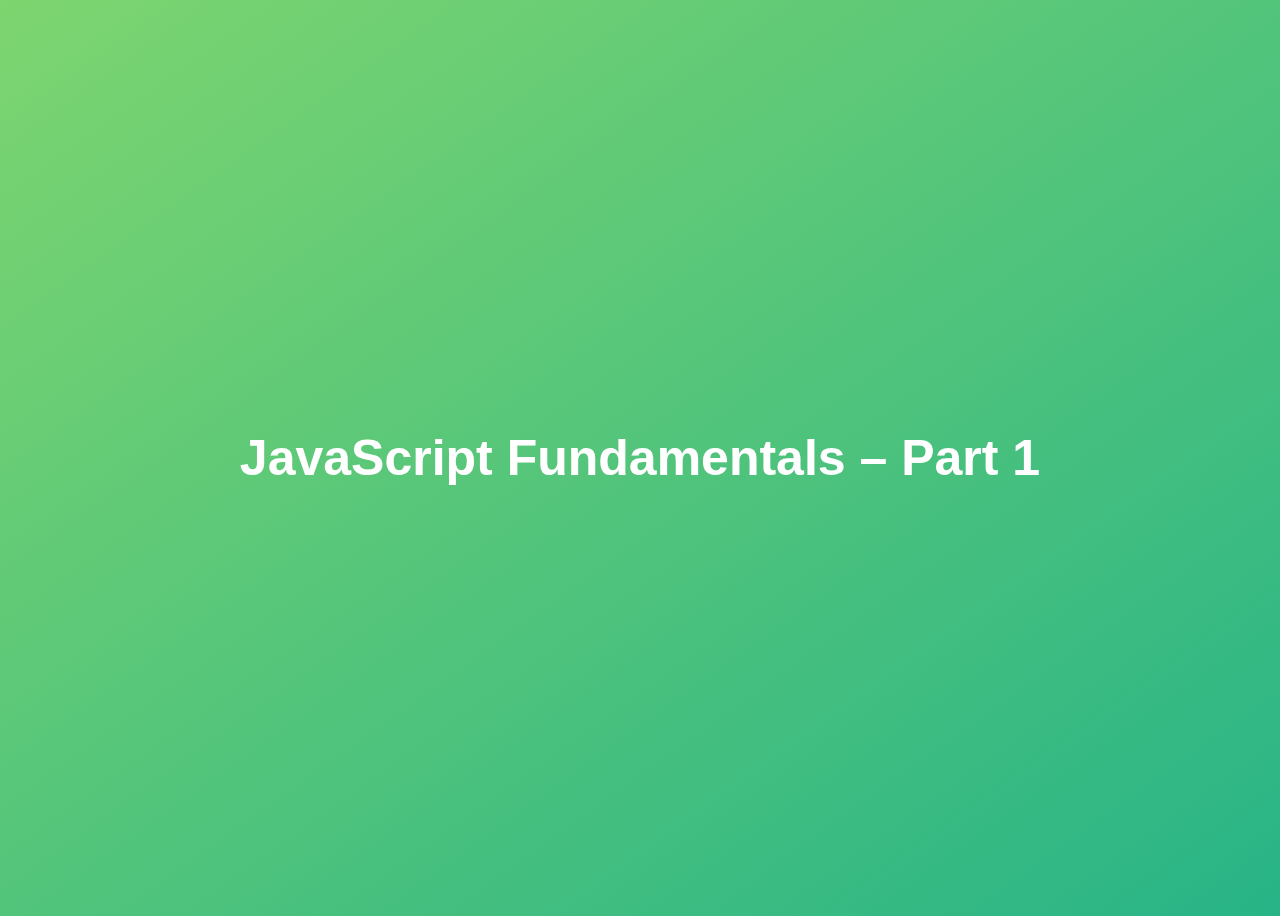
<file: 01-Fundamentals-Part-1/final/index.html>
<!DOCTYPE html>
<html lang="en">
  <head>
    <meta charset="UTF-8" />
    <meta name="viewport" content="width=device-width, initial-scale=1.0" />
    <meta http-equiv="X-UA-Compatible" content="ie=edge" />
    <title>JavaScript Fundamentals – Part 1</title>
    <style>
      body {
        height: 100vh;
        display: flex;
        align-items: center;
        background: linear-gradient(to top left, #28b487, #7dd56f);
      }
      h1 {
        font-family: sans-serif;
        font-size: 50px;
        line-height: 1.3;
        width: 100%;
        padding: 30px;
        text-align: center;
        color: white;
      }
    </style>
  </head>
  <body>
    <h1>JavaScript Fundamentals – Part 1</h1>

    <script src="script.js"></script>
  </body>
</html>
</file>
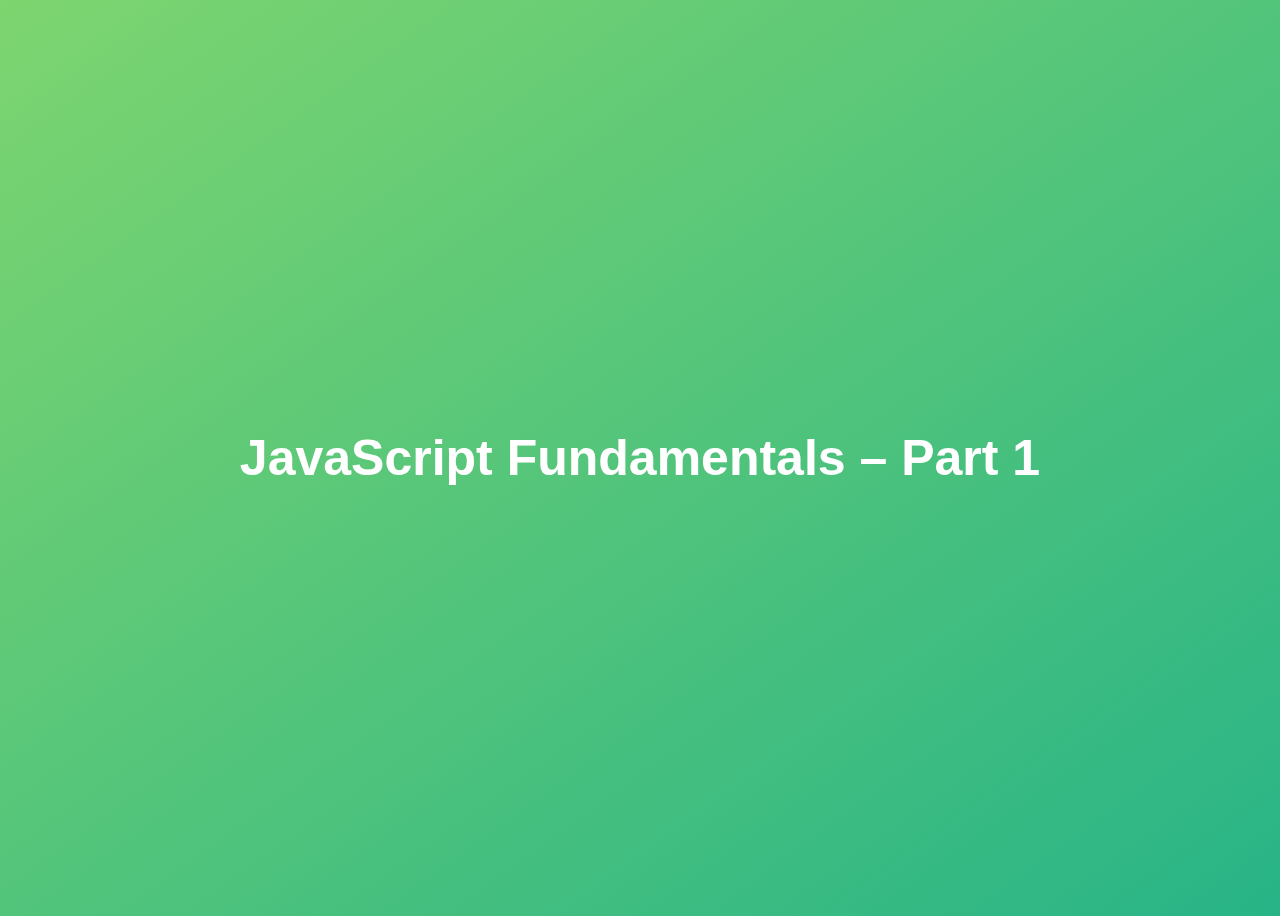
<file: 01-Fundamentals-Part-1/starter/index.html>
<!DOCTYPE html>
<html lang="en">

<head>
  <meta charset="UTF-8" />
  <meta name="viewport" content="width=device-width, initial-scale=1.0" />
  <meta http-equiv="X-UA-Compatible" content="ie=edge" />
  <title>JavaScript Fundamentals – Part 1</title>
  <style>
    body {
      height: 100vh;
      display: flex;
      align-items: center;
      background: linear-gradient(to top left, #28b487, #7dd56f);
    }

    h1 {
      font-family: sans-serif;
      font-size: 50px;
      line-height: 1.3;
      width: 100%;
      padding: 30px;
      text-align: center;
      color: white;
    }
  </style>

</head>

<body>
  <h1>JavaScript Fundamentals – Part 1</h1>

  <script src="script.js"></script>
  <script src="assignments.js"></script>
</body>

</html>
</file>
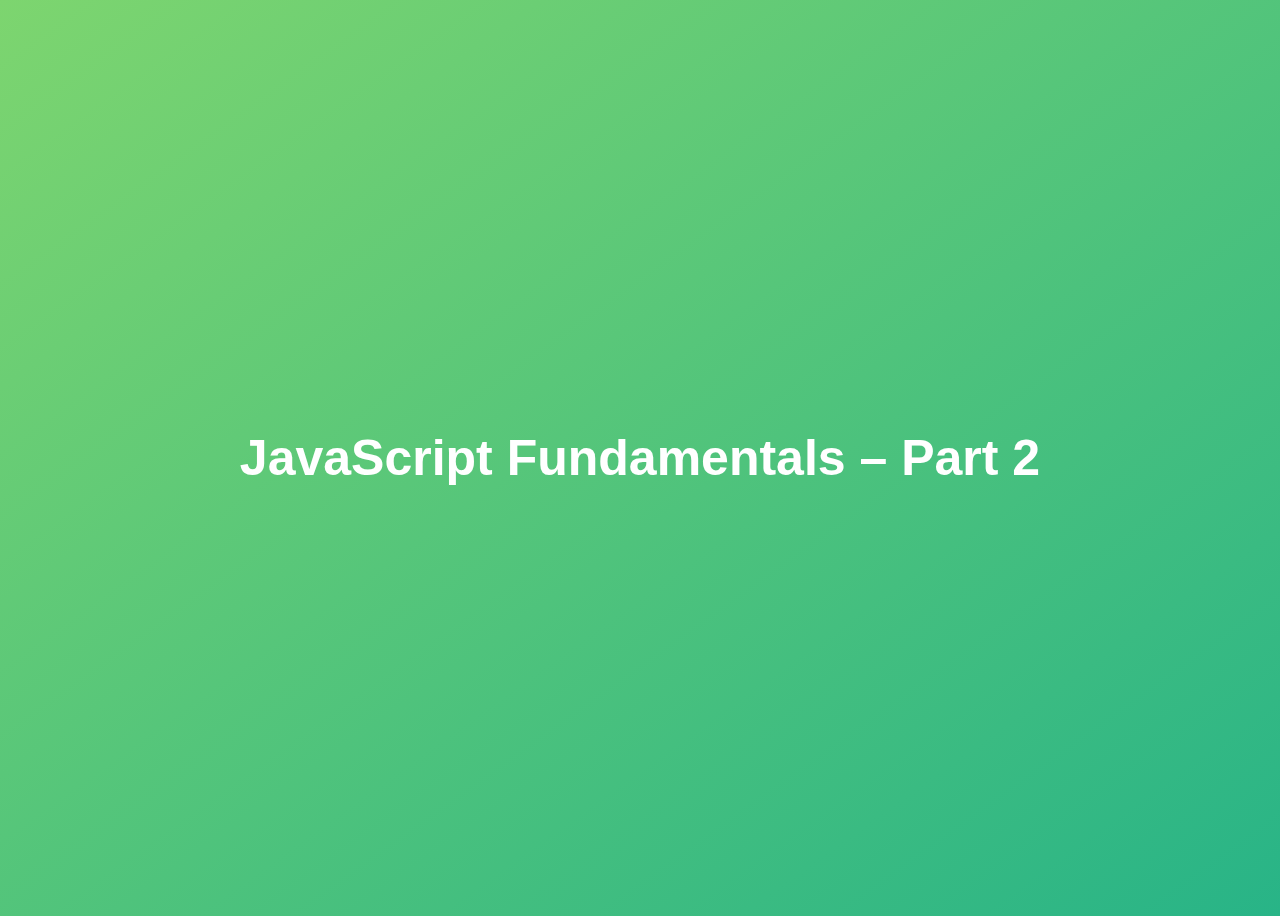
<file: 02-Fundamentals-Part-2/final/index.html>
<!DOCTYPE html>
<html lang="en">
  <head>
    <meta charset="UTF-8" />
    <meta name="viewport" content="width=device-width, initial-scale=1.0" />
    <meta http-equiv="X-UA-Compatible" content="ie=edge" />
    <title>JavaScript Fundamentals – Part 2</title>
    <style>
      body {
        height: 100vh;
        display: flex;
        align-items: center;
        background: linear-gradient(to top left, #28b487, #7dd56f);
      }
      h1 {
        font-family: sans-serif;
        font-size: 50px;
        line-height: 1.3;
        width: 100%;
        padding: 30px;
        text-align: center;
        color: white;
      }
    </style>
  </head>
  <body>
    <h1>JavaScript Fundamentals – Part 2</h1>
    <script src="script.js"></script>
  </body>
</html>
</file>
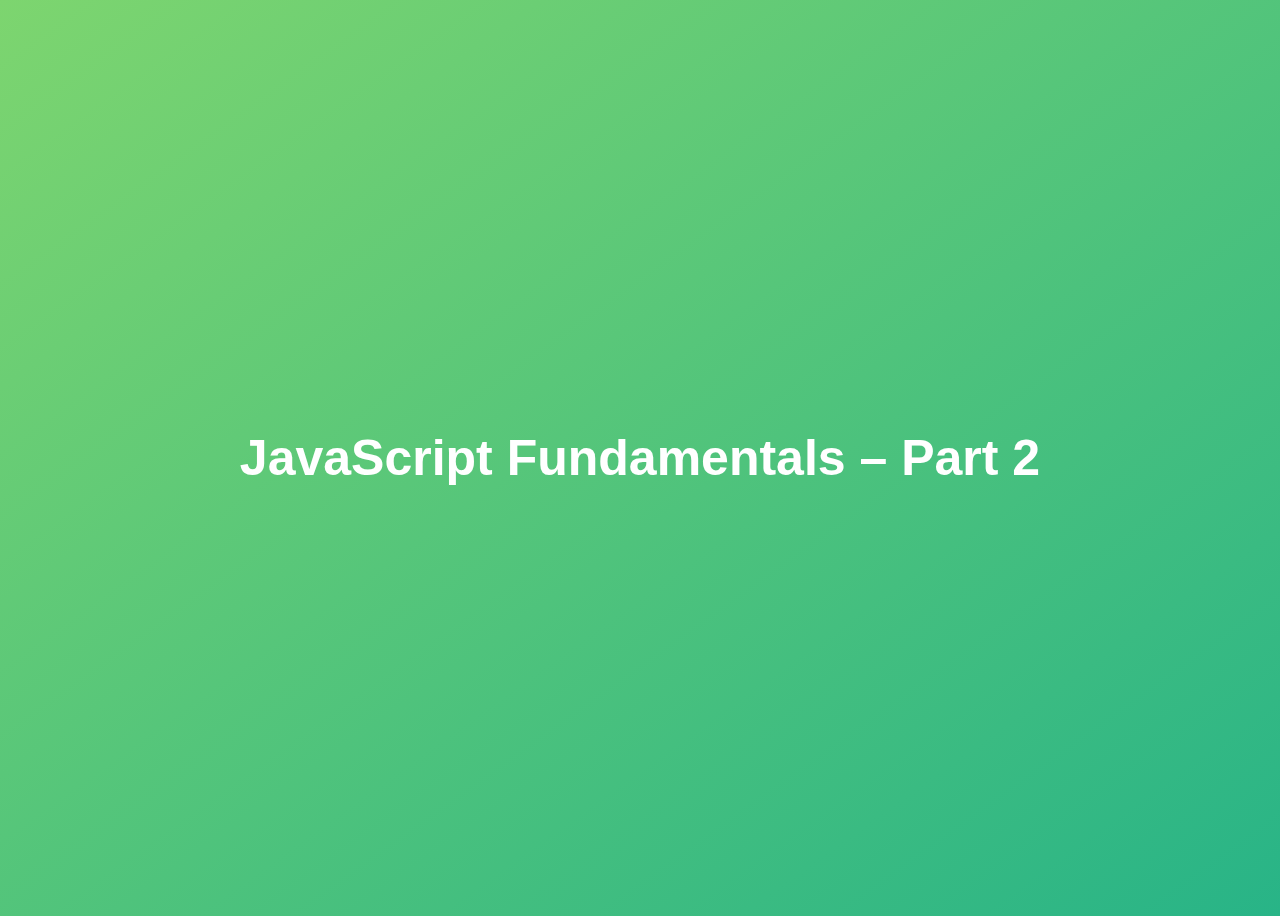
<file: 02-Fundamentals-Part-2/starter/index.html>
<!DOCTYPE html>
<html lang="en">

<head>
  <meta charset="UTF-8" />
  <meta name="viewport" content="width=device-width, initial-scale=1.0" />
  <meta http-equiv="X-UA-Compatible" content="ie=edge" />
  <title>JavaScript Fundamentals – Part 2</title>
  <style>
    body {
      height: 100vh;
      display: flex;
      align-items: center;
      background: linear-gradient(to top left, #28b487, #7dd56f);
    }

    h1 {
      font-family: sans-serif;
      font-size: 50px;
      line-height: 1.3;
      width: 100%;
      padding: 30px;
      text-align: center;
      color: white;
    }
  </style>
</head>

<body>
  <h1>JavaScript Fundamentals – Part 2</h1>
  <script src="script.js"></script>
  <script src="assignments.js"></script>
  <script src="challenges.js"></script>
</body>

</html>
</file>
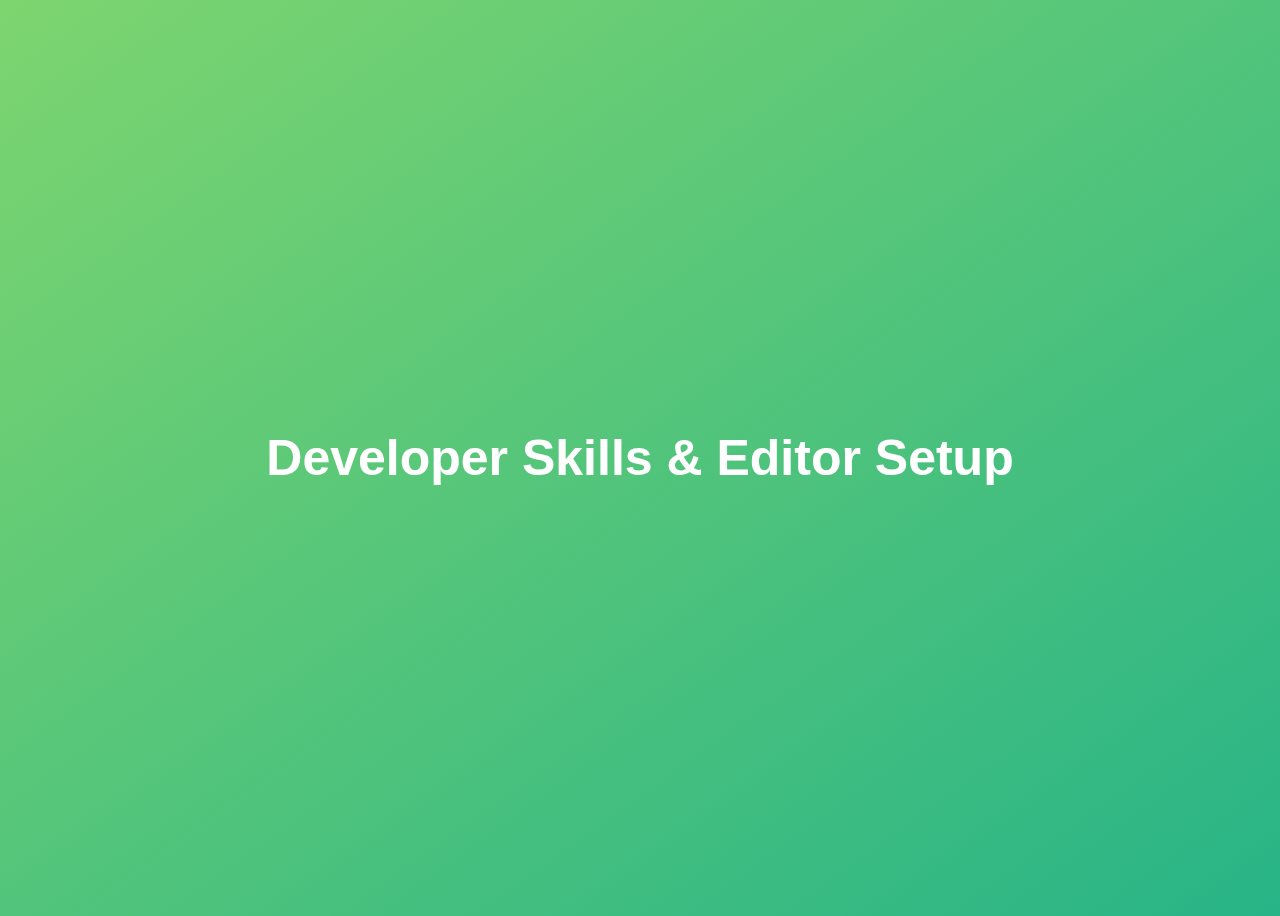
<file: 03-Developer-Skills/final/index.html>
<!DOCTYPE html>
<html lang="en">
  <head>
    <meta charset="UTF-8" />
    <meta name="viewport" content="width=device-width, initial-scale=1.0" />
    <meta http-equiv="X-UA-Compatible" content="ie=edge" />
    <title>Developer Skills & Editor Setup</title>
    <style>
      body {
        height: 100vh;
        display: flex;
        align-items: center;
        background: linear-gradient(to top left, #28b487, #7dd56f);
      }
      h1 {
        font-family: sans-serif;
        font-size: 50px;
        line-height: 1.3;
        width: 100%;
        padding: 30px;
        text-align: center;
        color: white;
      }
    </style>
  </head>
  <body>
    <h1>Developer Skills & Editor Setup</h1>
    <script src="script.js"></script>
  </body>
</html>
</file>
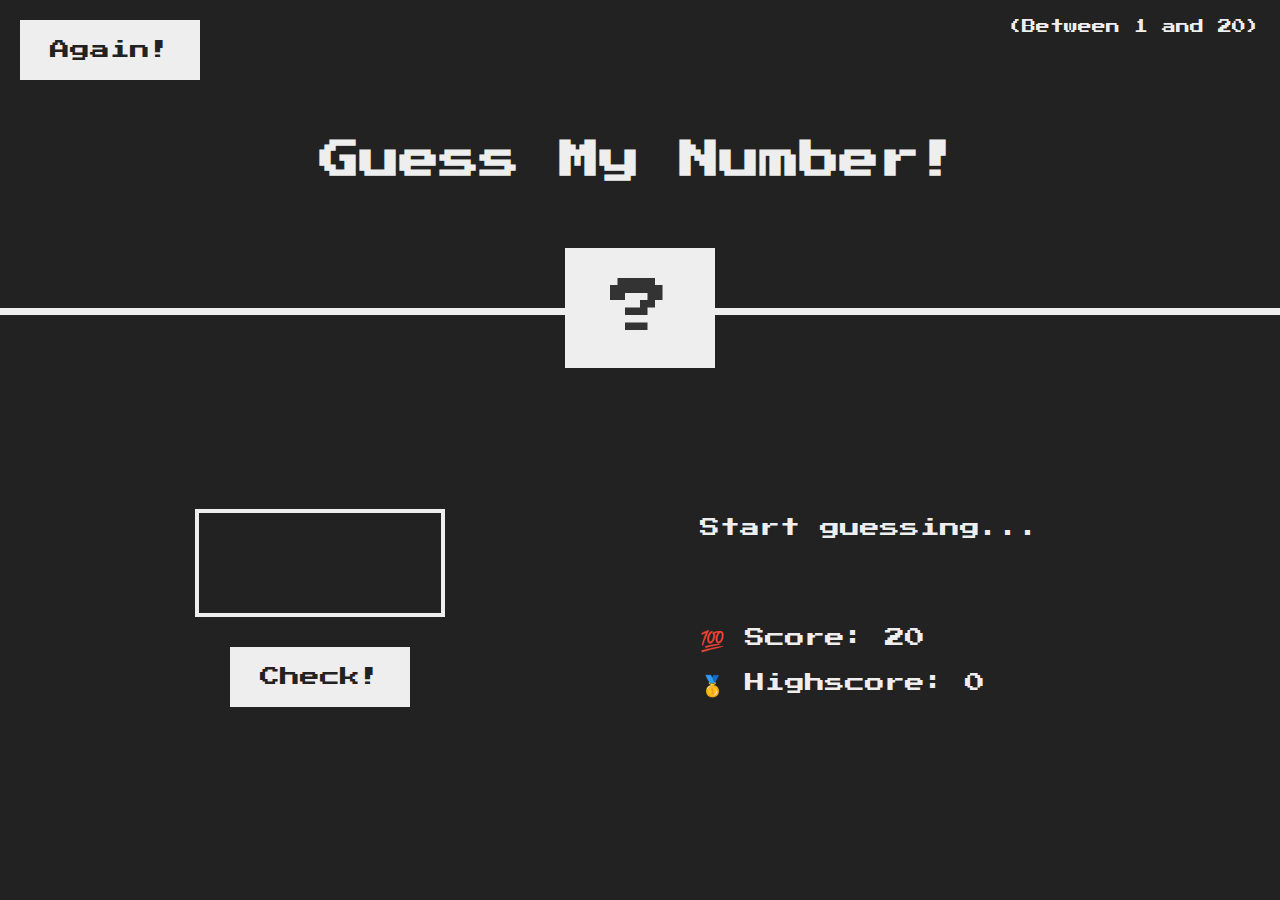
<file: 05-Guess-My-Number/final/index.html>
<!DOCTYPE html>
<html lang="en">
  <head>
    <meta charset="UTF-8" />
    <meta name="viewport" content="width=device-width, initial-scale=1.0" />
    <meta http-equiv="X-UA-Compatible" content="ie=edge" />
    <link rel="stylesheet" href="style.css" />
    <title>Guess My Number!</title>
  </head>
  <body>
    <header>
      <h1>Guess My Number!</h1>
      <p class="between">(Between 1 and 20)</p>
      <button class="btn again">Again!</button>
      <div class="number">?</div>
    </header>
    <main>
      <section class="left">
        <input type="number" class="guess" />
        <button class="btn check">Check!</button>
      </section>
      <section class="right">
        <p class="message">Start guessing...</p>
        <p class="label-score">💯 Score: <span class="score">20</span></p>
        <p class="label-highscore">
          🥇 Highscore: <span class="highscore">0</span>
        </p>
      </section>
    </main>
    <script src="script.js"></script>
  </body>
</html>
</file>
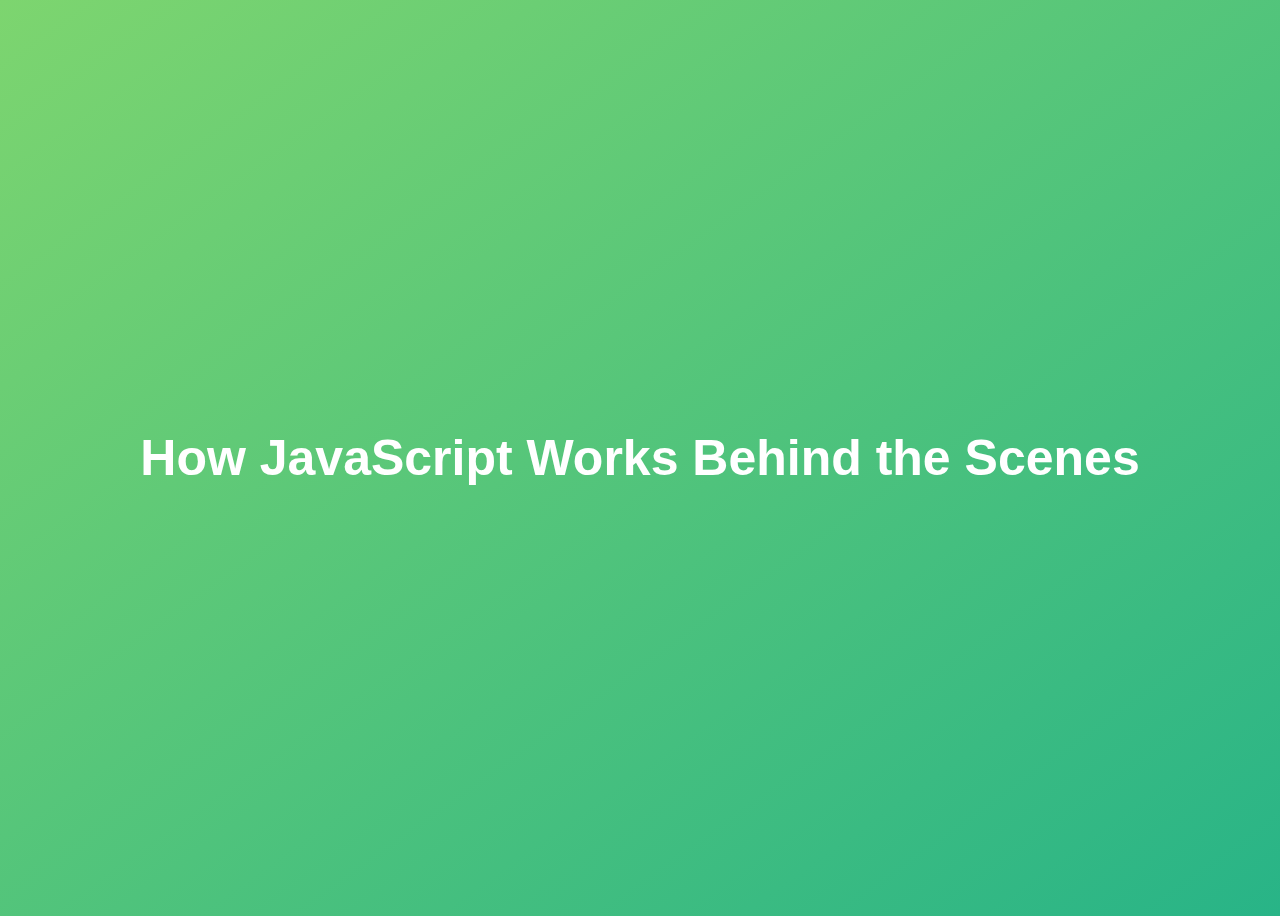
<file: 05-Guess-My-Number/starter/index.html>
<!DOCTYPE html>
<html lang="en">
  <head>
    <meta charset="UTF-8" />
    <meta name="viewport" content="width=device-width, initial-scale=1.0" />
    <meta http-equiv="X-UA-Compatible" content="ie=edge" />
    <title>How JavaScript Works Behind the Scenes</title>
    <style>
      body {
        height: 100vh;
        display: flex;
        align-items: center;
        background: linear-gradient(to top left, #28b487, #7dd56f);
      }
      h1 {
        font-family: sans-serif;
        font-size: 50px;
        line-height: 1.3;
        width: 100%;
        padding: 30px;
        text-align: center;
        color: white;
      }
    </style>
  </head>
  <body>
    <h1>How JavaScript Works Behind the Scenes</h1>
    <script src="script.js"></script>
  </body>
</html>
</file>
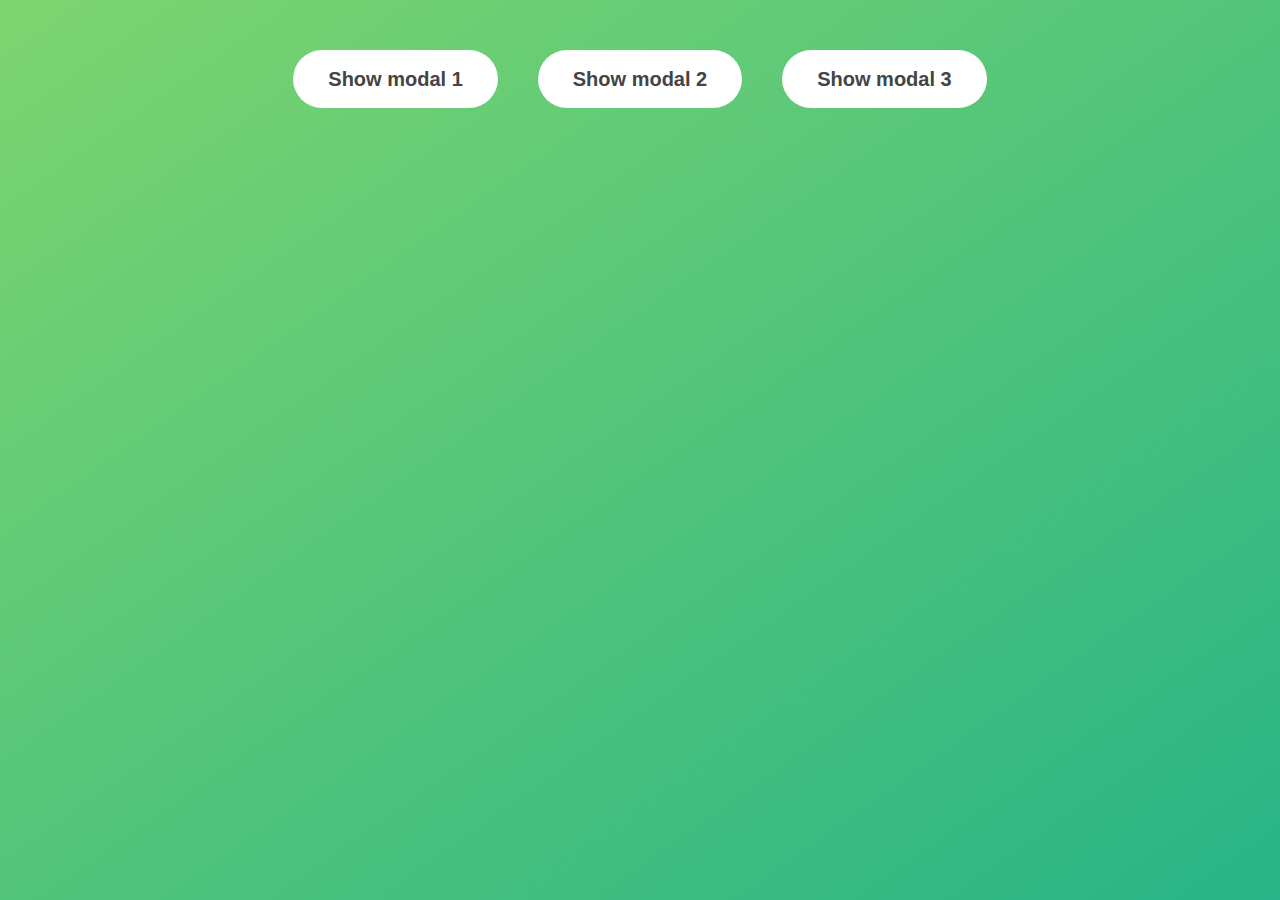
<file: 06-Modal/final/index.html>
<!DOCTYPE html>
<html lang="en">
  <head>
    <meta charset="UTF-8" />
    <meta name="viewport" content="width=device-width, initial-scale=1.0" />
    <meta http-equiv="X-UA-Compatible" content="ie=edge" />
    <link rel="stylesheet" href="style.css" />
    <title>Modal window</title>
  </head>
  <body>
    <button class="show-modal">Show modal 1</button>
    <button class="show-modal">Show modal 2</button>
    <button class="show-modal">Show modal 3</button>

    <div class="modal hidden">
      <button class="close-modal">&times;</button>
      <h1>I'm a modal window 😍</h1>
      <p>
        Lorem ipsum dolor sit amet, consectetur adipisicing elit, sed do eiusmod
        tempor incididunt ut labore et dolore magna aliqua. Ut enim ad minim
        veniam, quis nostrud exercitation ullamco laboris nisi ut aliquip ex ea
        commodo consequat. Duis aute irure dolor in reprehenderit in voluptate
        velit esse cillum dolore eu fugiat nulla pariatur. Excepteur sint
        occaecat cupidatat non proident, sunt in culpa qui officia deserunt
        mollit anim id est laborum.
      </p>
    </div>
    <div class="overlay hidden"></div>

    <script src="script.js"></script>
  </body>
</html>
</file>
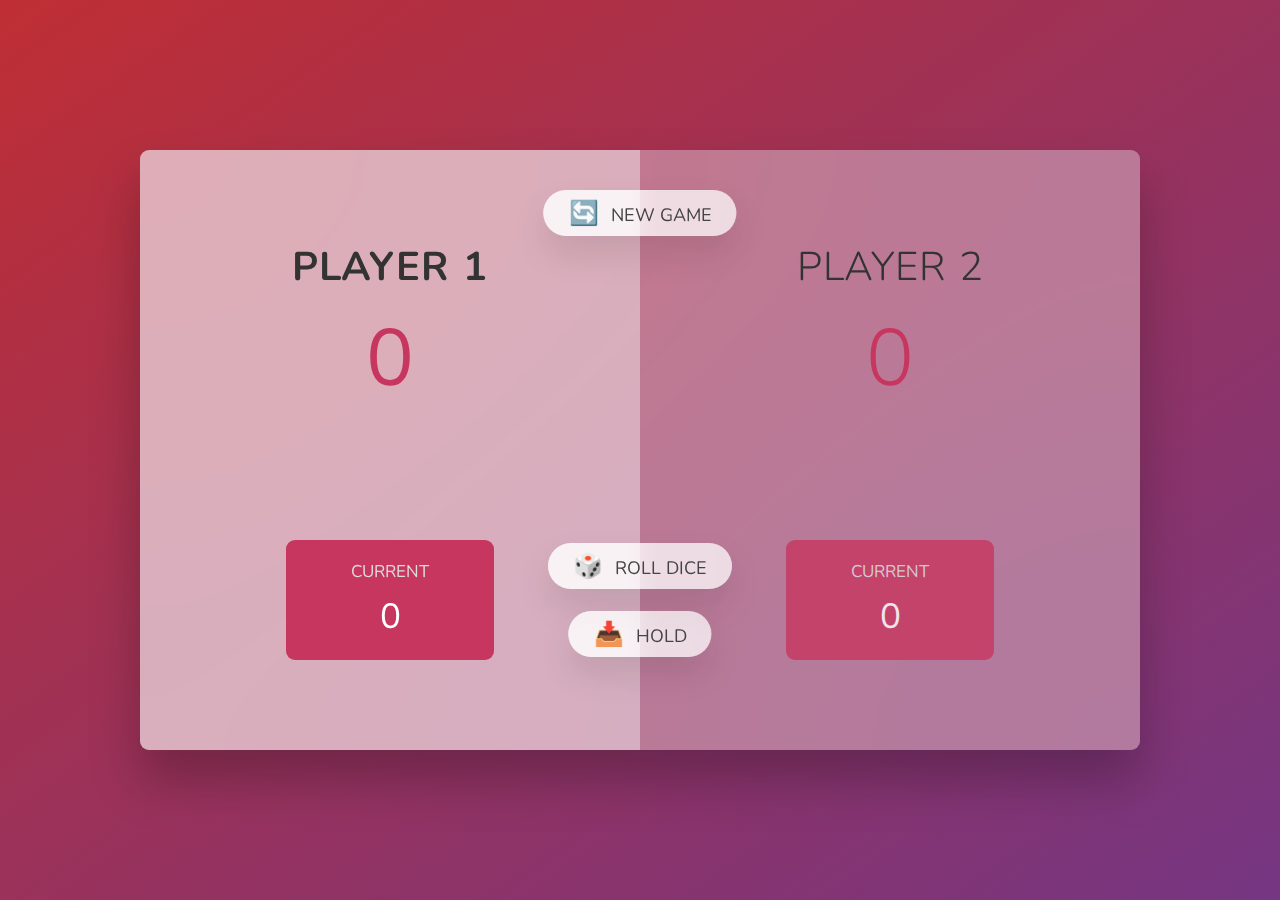
<file: 07-Pig-Game/final/index.html>
<!DOCTYPE html>
<html lang="en">
  <head>
    <meta charset="UTF-8" />
    <meta name="viewport" content="width=device-width, initial-scale=1.0" />
    <meta http-equiv="X-UA-Compatible" content="ie=edge" />
    <link rel="stylesheet" href="style.css" />
    <title>Pig Game</title>
  </head>
  <body>
    <main>
      <section class="player player--0 player--active">
        <h2 class="name" id="name--0">Player 1</h2>
        <p class="score" id="score--0">43</p>
        <div class="current">
          <p class="current-label">Current</p>
          <p class="current-score" id="current--0">0</p>
        </div>
      </section>
      <section class="player player--1">
        <h2 class="name" id="name--1">Player 2</h2>
        <p class="score" id="score--1">24</p>
        <div class="current">
          <p class="current-label">Current</p>
          <p class="current-score" id="current--1">0</p>
        </div>
      </section>

      <img src="dice-5.png" alt="Playing dice" class="dice" />
      <button class="btn btn--new">🔄 New game</button>
      <button class="btn btn--roll">🎲 Roll dice</button>
      <button class="btn btn--hold">📥 Hold</button>
    </main>
    <script src="script.js"></script>
  </body>
</html>
</file>
<file: 05-Guess-My-Number/final/style.css>
@import url('https://fonts.googleapis.com/css?family=Press+Start+2P&display=swap');

* {
  margin: 0;
  padding: 0;
  box-sizing: inherit;
}

html {
  font-size: 62.5%;
  box-sizing: border-box;
}

body {
  font-family: 'Press Start 2P', sans-serif;
  color: #eee;
  background-color: #222;
  /* background-color: #60b347; */
}

/* LAYOUT */
header {
  position: relative;
  height: 35vh;
  border-bottom: 7px solid #eee;
}

main {
  height: 65vh;
  color: #eee;
  display: flex;
  align-items: center;
  justify-content: space-around;
}

.left {
  width: 52rem;
  display: flex;
  flex-direction: column;
  align-items: center;
}

.right {
  width: 52rem;
  font-size: 2rem;
}

/* ELEMENTS STYLE */
h1 {
  font-size: 4rem;
  text-align: center;
  position: absolute;
  width: 100%;
  top: 52%;
  left: 50%;
  transform: translate(-50%, -50%);
}

.number {
  background: #eee;
  color: #333;
  font-size: 6rem;
  width: 15rem;
  padding: 3rem 0rem;
  text-align: center;
  position: absolute;
  bottom: 0;
  left: 50%;
  transform: translate(-50%, 50%);
}

.between {
  font-size: 1.4rem;
  position: absolute;
  top: 2rem;
  right: 2rem;
}

.again {
  position: absolute;
  top: 2rem;
  left: 2rem;
}

.guess {
  background: none;
  border: 4px solid #eee;
  font-family: inherit;
  color: inherit;
  font-size: 5rem;
  padding: 2.5rem;
  width: 25rem;
  text-align: center;
  display: block;
  margin-bottom: 3rem;
}

.btn {
  border: none;
  background-color: #eee;
  color: #222;
  font-size: 2rem;
  font-family: inherit;
  padding: 2rem 3rem;
  cursor: pointer;
}

.btn:hover {
  background-color: #ccc;
}

.message {
  margin-bottom: 8rem;
  height: 3rem;
}

.label-score {
  margin-bottom: 2rem;
}
</file>
<file: 06-Modal/final/style.css>
* {
  margin: 0;
  padding: 0;
  box-sizing: inherit;
}

html {
  font-size: 62.5%;
  box-sizing: border-box;
}

body {
  font-family: sans-serif;
  color: #333;
  line-height: 1.5;
  height: 100vh;
  position: relative;
  display: flex;
  align-items: flex-start;
  justify-content: center;
  background: linear-gradient(to top left, #28b487, #7dd56f);
}

.show-modal {
  font-size: 2rem;
  font-weight: 600;
  padding: 1.75rem 3.5rem;
  margin: 5rem 2rem;
  border: none;
  background-color: #fff;
  color: #444;
  border-radius: 10rem;
  cursor: pointer;
}

.close-modal {
  position: absolute;
  top: 1.2rem;
  right: 2rem;
  font-size: 5rem;
  color: #333;
  cursor: pointer;
  border: none;
  background: none;
}

h1 {
  font-size: 2.5rem;
  margin-bottom: 2rem;
}

p {
  font-size: 1.8rem;
}

/* -------------------------- */
/* CLASSES TO MAKE MODAL WORK */
.hidden {
  display: none;
}

.modal {
  position: absolute;
  top: 50%;
  left: 50%;
  transform: translate(-50%, -50%);
  width: 70%;

  background-color: white;
  padding: 6rem;
  border-radius: 5px;
  box-shadow: 0 3rem 5rem rgba(0, 0, 0, 0.3);
  z-index: 10;
}

.overlay {
  position: absolute;
  top: 0;
  left: 0;
  width: 100%;
  height: 100%;
  background-color: rgba(0, 0, 0, 0.6);
  backdrop-filter: blur(3px);
  z-index: 5;
}
</file>
<file: 07-Pig-Game/final/style.css>
@import url('https://fonts.googleapis.com/css2?family=Nunito&display=swap');

* {
  margin: 0;
  padding: 0;
  box-sizing: inherit;
}

html {
  font-size: 62.5%;
  box-sizing: border-box;
}

body {
  font-family: 'Nunito', sans-serif;
  font-weight: 400;
  height: 100vh;
  color: #333;
  background-image: linear-gradient(to top left, #753682 0%, #bf2e34 100%);
  display: flex;
  align-items: center;
  justify-content: center;
}

/* LAYOUT */
main {
  position: relative;
  width: 100rem;
  height: 60rem;
  background-color: rgba(255, 255, 255, 0.35);
  backdrop-filter: blur(200px);
  filter: blur();
  box-shadow: 0 3rem 5rem rgba(0, 0, 0, 0.25);
  border-radius: 9px;
  overflow: hidden;
  display: flex;
}

.player {
  flex: 50%;
  padding: 9rem;
  display: flex;
  flex-direction: column;
  align-items: center;
  transition: all 0.75s;
}

/* ELEMENTS */
.name {
  position: relative;
  font-size: 4rem;
  text-transform: uppercase;
  letter-spacing: 1px;
  word-spacing: 2px;
  font-weight: 300;
  margin-bottom: 1rem;
}

.score {
  font-size: 8rem;
  font-weight: 300;
  color: #c7365f;
  margin-bottom: auto;
}

.player--active {
  background-color: rgba(255, 255, 255, 0.4);
}
.player--active .name {
  font-weight: 700;
}
.player--active .score {
  font-weight: 400;
}

.player--active .current {
  opacity: 1;
}

.current {
  background-color: #c7365f;
  opacity: 0.8;
  border-radius: 9px;
  color: #fff;
  width: 65%;
  padding: 2rem;
  text-align: center;
  transition: all 0.75s;
}

.current-label {
  text-transform: uppercase;
  margin-bottom: 1rem;
  font-size: 1.7rem;
  color: #ddd;
}

.current-score {
  font-size: 3.5rem;
}

/* ABSOLUTE POSITIONED ELEMENTS */
.btn {
  position: absolute;
  left: 50%;
  transform: translateX(-50%);
  color: #444;
  background: none;
  border: none;
  font-family: inherit;
  font-size: 1.8rem;
  text-transform: uppercase;
  cursor: pointer;
  font-weight: 400;
  transition: all 0.2s;

  background-color: white;
  background-color: rgba(255, 255, 255, 0.6);
  backdrop-filter: blur(10px);

  padding: 0.7rem 2.5rem;
  border-radius: 50rem;
  box-shadow: 0 1.75rem 3.5rem rgba(0, 0, 0, 0.1);
}

.btn::first-letter {
  font-size: 2.4rem;
  display: inline-block;
  margin-right: 0.7rem;
}

.btn--new {
  top: 4rem;
}
.btn--roll {
  top: 39.3rem;
}
.btn--hold {
  top: 46.1rem;
}

.btn:active {
  transform: translate(-50%, 3px);
  box-shadow: 0 1rem 2rem rgba(0, 0, 0, 0.15);
}

.btn:focus {
  outline: none;
}

.dice {
  position: absolute;
  left: 50%;
  top: 16.5rem;
  transform: translateX(-50%);
  height: 10rem;
  box-shadow: 0 2rem 5rem rgba(0, 0, 0, 0.2);
}

.player--winner {
  background-color: #2f2f2f;
}

.player--winner .name {
  font-weight: 700;
  color: #c7365f;
}

.hidden {
  display: none;
}
</file>
